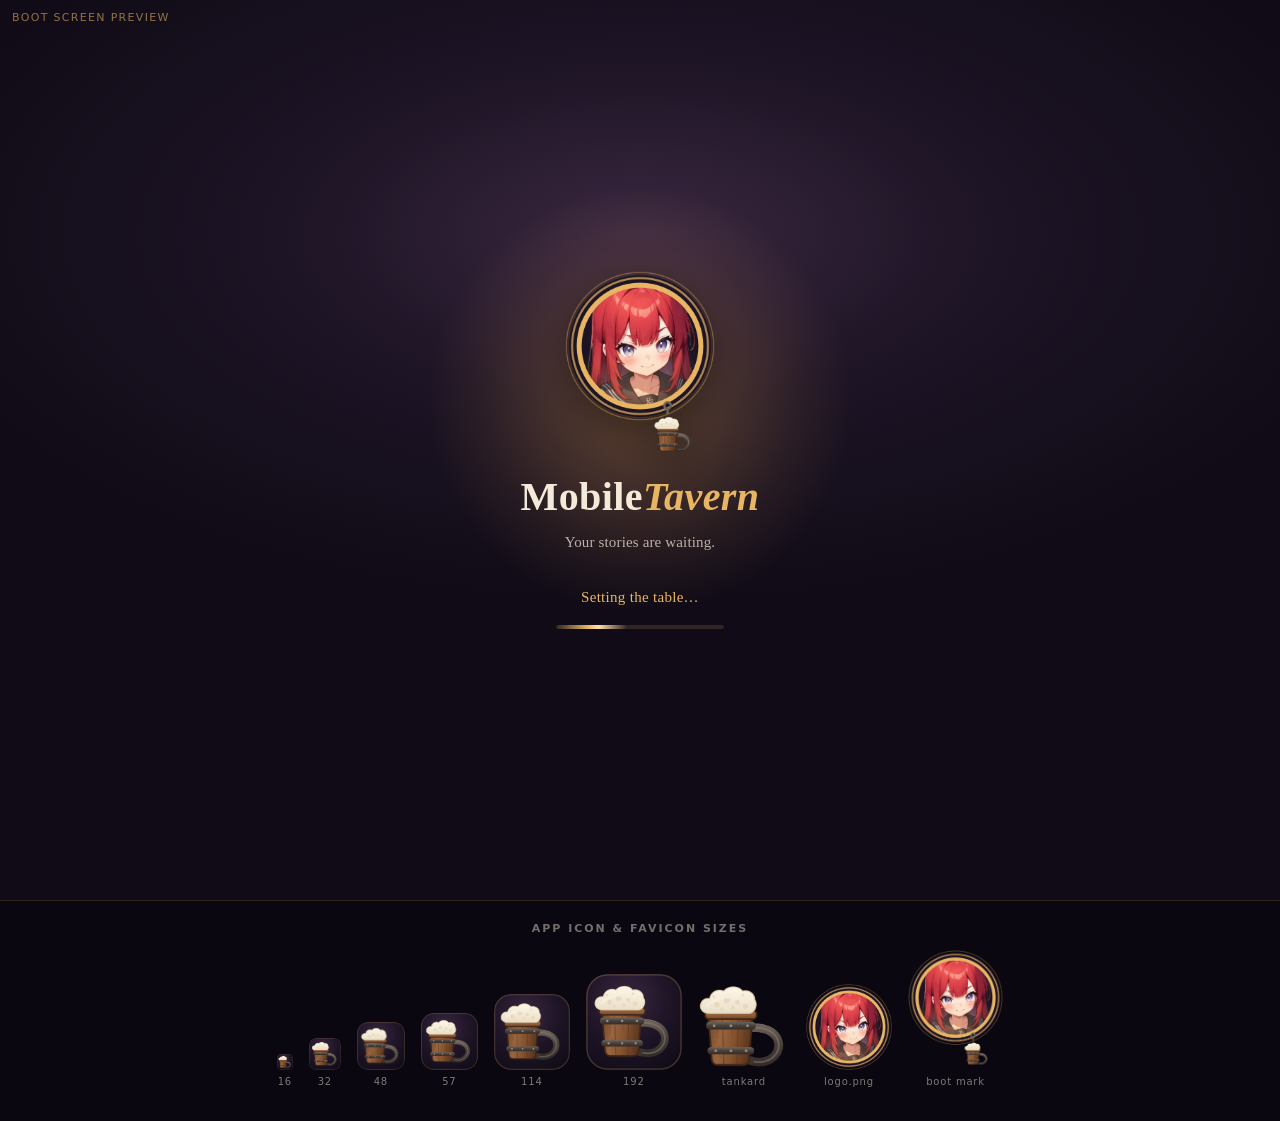
<file: public/fork-boot-preview.html>
<!DOCTYPE html>
<html lang="en">
<head>
    <meta charset="utf-8">
    <meta name="viewport" content="width=device-width, initial-scale=1, viewport-fit=cover">
    <title>MobileTavern — boot screen preview</title>
    <!-- FORK: live preview of the boot screen. Loads the REAL loader.css, so what you see
         here is what #preloader + the app-init splash render. Open it at
         http://127.0.0.1:8010/fork-boot-preview.html — no restart needed.

         Layout note: this page uses .mt-boot-screen (the same rules as #preloader, minus the
         fixed positioning) at min-height 100dvh, with the icon strip in NORMAL FLOW below it.
         v1 put the strip position:fixed over the boot block and it covered the status line and
         progress bar — never overlay the thing you are asking someone to review. -->
    <link rel="stylesheet" type="text/css" href="css/loader.css">
    <link rel="icon" type="image/x-icon" href="favicon.ico">
    <style>
        html, body { margin: 0; background: #0b0710; }
        .preview-tag {
            position: absolute; top: 10px; left: 12px;
            font: 500 11px/1.4 system-ui, sans-serif; letter-spacing: .12em;
            color: #e8b563; opacity: .6; text-transform: uppercase;
        }
        .preview-screen { position: relative; min-height: 100dvh; }
        .preview-strip {
            padding: 22px 14px 34px;
            border-top: 1px solid rgba(232, 181, 99, .16);
            background: #0b0710;
        }
        .preview-strip h2 {
            margin: 0 0 16px; text-align: center;
            font: 600 11px/1 system-ui, sans-serif; letter-spacing: .18em;
            color: rgba(244, 234, 217, .45); text-transform: uppercase;
        }
        .preview-icons {
            display: flex; align-items: flex-end; justify-content: center;
            gap: 16px; flex-wrap: wrap;
        }
        .preview-icons figure { margin: 0; display: flex; flex-direction: column; align-items: center; gap: 7px; }
        .preview-icons img { display: block; }
        .preview-icons .tile { border-radius: 22%; }
        .preview-icons figcaption {
            font: 500 10px/1 system-ui, sans-serif; color: rgba(244, 234, 217, .5); letter-spacing: .08em;
        }
    </style>
</head>
<body class="no-blur">
    <div class="preview-screen mt-boot-screen">
        <div class="mt-boot">
            <div class="mt-boot-glow" aria-hidden="true"></div>
            <img class="mt-boot-mark" src="img/mt-logo-charm.png" alt="MobileTavern">
            <div class="mt-boot-wordmark">Mobile<span>Tavern</span></div>
            <div class="mt-boot-tagline">Your stories are waiting.</div>
            <div class="mt-boot-status" id="preview-status">Setting the table…</div>
            <div class="mt-boot-bar" aria-hidden="true"><i></i></div>
        </div>
        <div class="preview-tag">boot screen preview</div>
    </div>

    <div class="preview-strip">
        <h2>App icon &amp; favicon sizes</h2>
        <div class="preview-icons">
            <figure><img class="tile" src="img/apple-icon-57x57.png" width="16" height="16" alt=""><figcaption>16</figcaption></figure>
            <figure><img class="tile" src="img/apple-icon-57x57.png" width="32" height="32" alt=""><figcaption>32</figcaption></figure>
            <figure><img class="tile" src="img/apple-icon-57x57.png" width="48" height="48" alt=""><figcaption>48</figcaption></figure>
            <figure><img class="tile" src="img/apple-icon-57x57.png" width="57" height="57" alt=""><figcaption>57</figcaption></figure>
            <figure><img class="tile" src="img/apple-icon-114x114.png" width="76" height="76" alt=""><figcaption>114</figcaption></figure>
            <figure><img class="tile" src="img/apple-icon-192x192.png" width="96" height="96" alt=""><figcaption>192</figcaption></figure>
            <figure><img src="img/mt-tankard.png" height="86" alt=""><figcaption>tankard</figcaption></figure>
            <figure><img src="img/logo.png" width="86" height="86" alt=""><figcaption>logo.png</figcaption></figure>
            <figure><img src="img/mt-logo-charm.png" height="120" alt=""><figcaption>boot mark</figcaption></figure>
        </div>
    </div>

    <script>
        // Mimic the splash's rotating status line (the static #preloader can't rotate).
        const lines = ['Setting the table…', 'Warming the hearth…', 'Lighting the lanterns…', 'Opening the shutters…', 'Waking Momo-chan…'];
        const el = document.getElementById('preview-status');
        let i = 0;
        setInterval(() => { el.textContent = lines[++i % lines.length]; }, 3200);
        console.log('[fork-boot-preview] boot screen preview loaded');
    </script>
</body>
</html>
</file>
<file: public/css/loader.css>
#preloader {
    position: fixed;
    margin: 0;
    padding: 0;
    top: 0;
    left: 0;
    z-index: 999999;
    width: 100vw;
    height: 100vh;
    width: 100dvw;
    height: 100dvh;
    background-color: var(--SmartThemeBlurTintColor);
    color: var(--SmartThemeBodyColor);
    /*for some reason the full screen blur does not work on iOS*/
    backdrop-filter: blur(30px);
    opacity: 1;
}

#load-spinner {
    --spinner-size: 2em;
    transition: all var(--animation-duration-2x) ease-out;
    opacity: 1;
    top: calc(50% - var(--spinner-size) / 2);
    left: calc(50% - var(--spinner-size) / 2);
    position: absolute;
    width: var(--spinner-size);
    height: var(--spinner-size);
    display: flex;
    align-items: center;
    justify-content: center;
}

/* Action loader toast styles */
.action-loader-toast {
    display: flex;
    align-items: center;
    gap: 10px;
    width: 100%;
}

.action-loader-message {
    flex: 1;
}

.action-loader-stop {
    cursor: pointer;
    font-size: 1.2em;
    opacity: 0.8;
    transition: opacity 0.15s ease, color 0.15s ease;
}

.action-loader-stop:hover {
    opacity: 1;
    color: color-mix(in srgb, currentColor 40%, #e74c3c 60%);
}

/* Splash screen styles for branded loading */
#loader.splash-screen {
    display: flex;
    flex-direction: column;
    align-items: center;
    justify-content: center;
    gap: 4rem;
    width: 100%;
    height: 100%;
    transition: all var(--animation-duration-2x) ease-out;
}

#loader.splash-screen #load-spinner {
    position: static;
    top: unset;
    left: unset;
}

/* ==========================================================================
   FORK (MobileTavern) boot screen.
   Shared by the static #preloader in index.html (first paint, no JS) and the
   app-init splash that firstLoadInit() builds in script.js — same .mt-boot
   markup in both, so the hand-off between them is invisible. Colours are
   hard-coded on purpose: the boot screen is branding, not theme chrome, and it
   must look identical on light and dark themes. Sized in clamp()/vw so it works
   from a 320px phone to a wide desktop window.
   ========================================================================== */

#preloader,
.mt-boot-screen {
    display: flex;
    align-items: center;
    justify-content: center;
    background-color: #141019;
    background-image: radial-gradient(60% 42% at 50% 26%, #3a2740 0%, #1d1425 46%, #100b16 100%);
}

.mt-boot {
    position: relative;
    display: flex;
    flex-direction: column;
    align-items: center;
    justify-content: center;
    gap: clamp(8px, 2.2vh, 16px);
    padding: 24px;
    text-align: center;
}

/* lantern glow behind the mark */
.mt-boot-glow {
    position: absolute;
    top: 50%;
    left: 50%;
    width: min(78vmin, 420px);
    height: min(78vmin, 420px);
    transform: translate(-50%, -62%);
    border-radius: 50%;
    background: radial-gradient(circle, rgba(255, 180, 87, 0.32) 0%, rgba(255, 180, 87, 0.07) 52%, rgba(255, 180, 87, 0) 72%);
    animation: mt-boot-breathe 5.5s ease-in-out infinite;
    pointer-events: none;
}

.mt-boot-mark {
    position: relative;
    width: min(150px, 46vw);
    height: auto;
    filter: drop-shadow(0 10px 22px rgba(0, 0, 0, 0.5));
    animation: mt-boot-float 6s ease-in-out infinite;
}

.mt-boot-wordmark {
    position: relative;
    font-family: 'Playfair Display', var(--mainFontFamily, serif), serif;
    font-weight: 800;
    font-size: clamp(27px, 8.6vw, 40px);
    line-height: 1.05;
    color: #f4ead9;
    letter-spacing: 0.01em;
}

.mt-boot-wordmark span {
    font-style: italic;
    color: #e8b563;
}

.mt-boot-tagline {
    position: relative;
    font-size: clamp(12px, 3.4vw, 15px);
    color: rgba(244, 234, 217, 0.72);
    letter-spacing: 0.01em;
}

.mt-boot-status {
    position: relative;
    margin-top: clamp(10px, 2.6vh, 22px);
    min-height: 1.35em;
    font-size: clamp(12px, 3.4vw, 15px);
    color: #e8b563;
    letter-spacing: 0.02em;
}

.mt-boot-bar {
    position: relative;
    width: clamp(120px, 36vw, 168px);
    height: 3.5px;
    border-radius: 2px;
    background: rgba(232, 181, 99, 0.15);
    overflow: hidden;
}

.mt-boot-bar i {
    display: block;
    width: 42%;
    height: 100%;
    border-radius: 2px;
    background: linear-gradient(90deg, rgba(232, 181, 99, 0), #e8b563 45%, #ffe0a8 60%, rgba(232, 181, 99, 0));
    animation: mt-boot-slide 1.7s ease-in-out infinite;
}

/* The app-init splash reuses .mt-boot inside ST's own overlay: drop the
   overlay's 4rem column gap now that the inner block owns its spacing. */
#loader.splash-screen {
    gap: 0;
}

/* ⚠️ HAND-OFF — never let both boot surfaces render the block at once.
   showOverlay() builds the app-init splash as a `transparent: true` Popup, while ST keeps
   #preloader mounted until the first loader hides (it IS the opaque cover behind that
   transparent popup). With the same .mt-boot markup in both, the screen showed two boot
   screens at once, offset by the popup's own centering — only visible in a screenshot,
   because neither copy animates into view. firstLoadInit() adds .mt-boot-hidden to the
   preloader's copy just before showing the popup: one block on screen, always, with the
   preloader's dark background still doing the FOUC cover. */
.mt-boot-hidden {
    visibility: hidden !important;
}

/* The popup's gear spinner sits under our progress bar — redundant, and it drags the
   block off-centre in the popup's flex column. */
#loader.splash-screen #load-spinner {
    display: none;
}

@keyframes mt-boot-slide {
    0% { transform: translateX(-115%); }
    100% { transform: translateX(255%); }
}

@keyframes mt-boot-breathe {
    0%, 100% { opacity: 0.75; transform: translate(-50%, -62%) scale(0.97); }
    50% { opacity: 1; transform: translate(-50%, -62%) scale(1.04); }
}

@keyframes mt-boot-float {
    0%, 100% { transform: translateY(0); }
    50% { transform: translateY(-7px); }
}

@media (prefers-reduced-motion: reduce) {
    .mt-boot-glow,
    .mt-boot-mark,
    .mt-boot-bar i {
        animation: none;
    }
}
</file>
